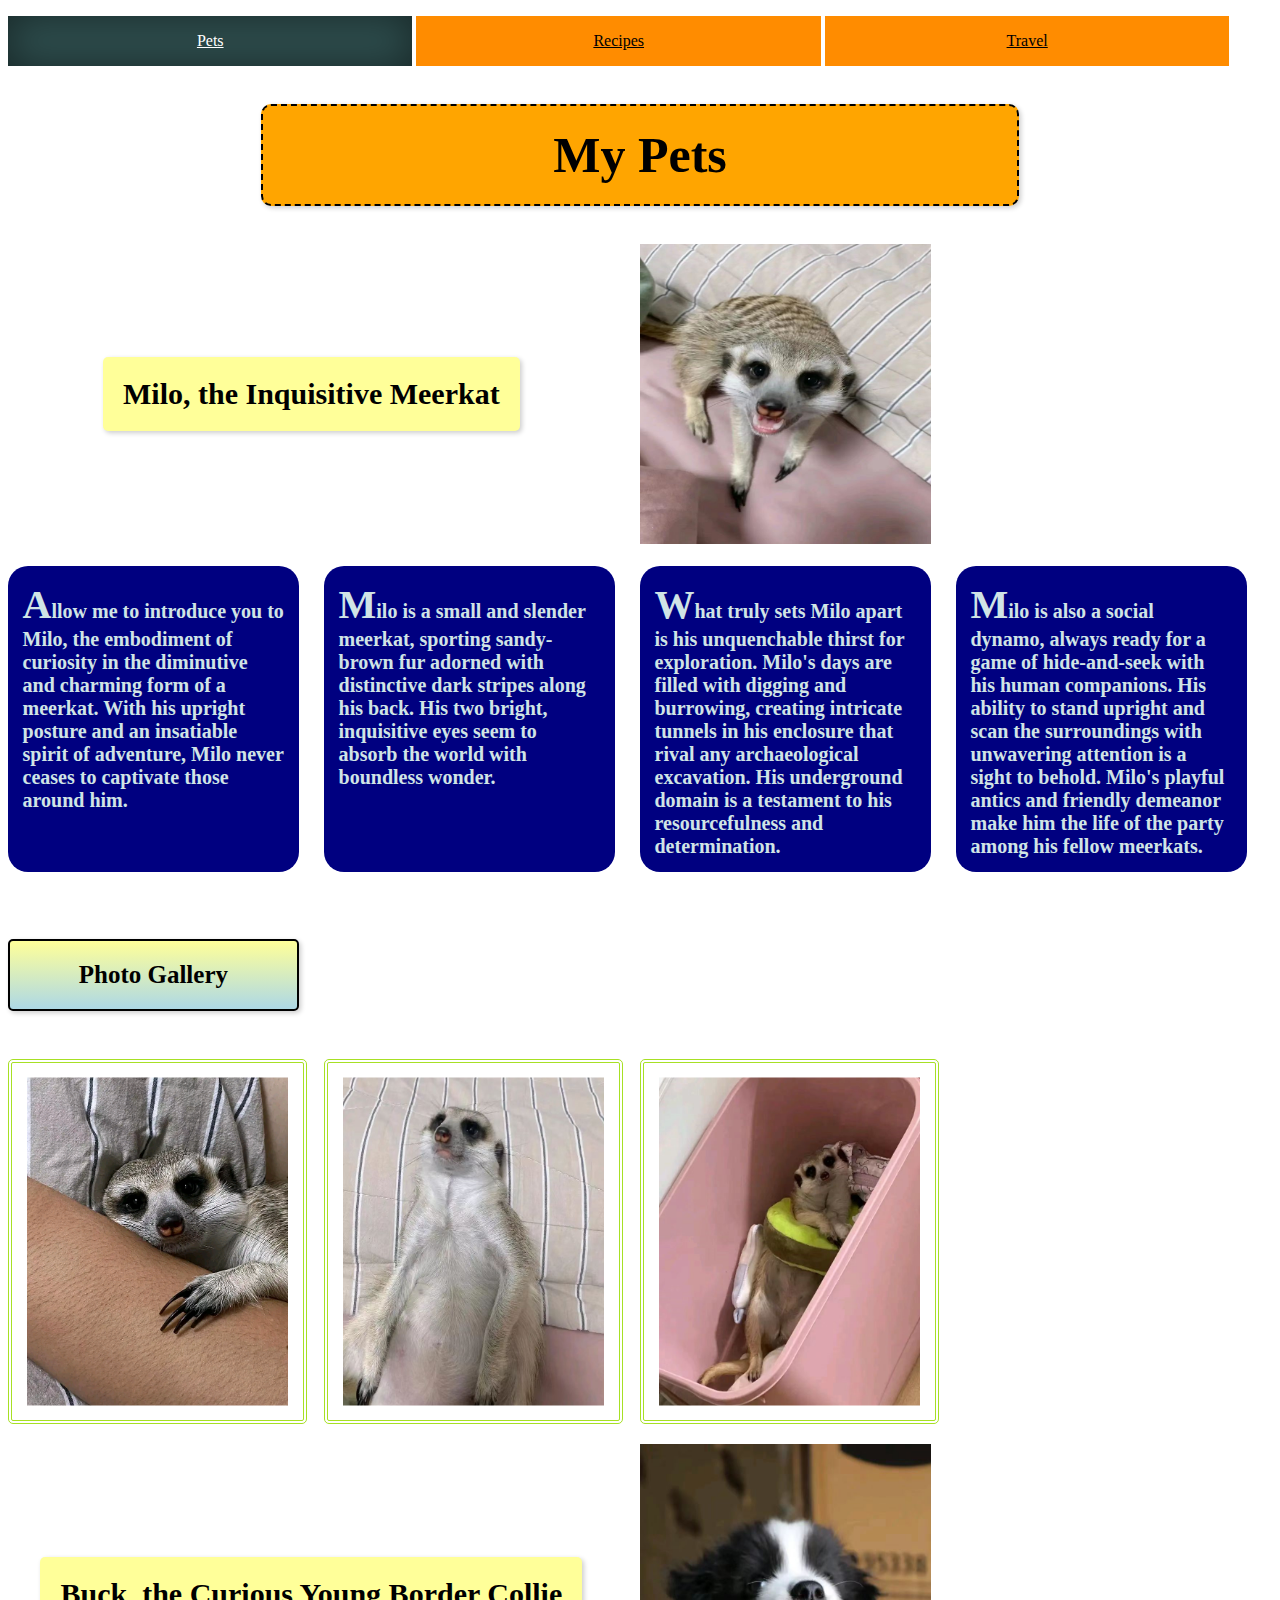
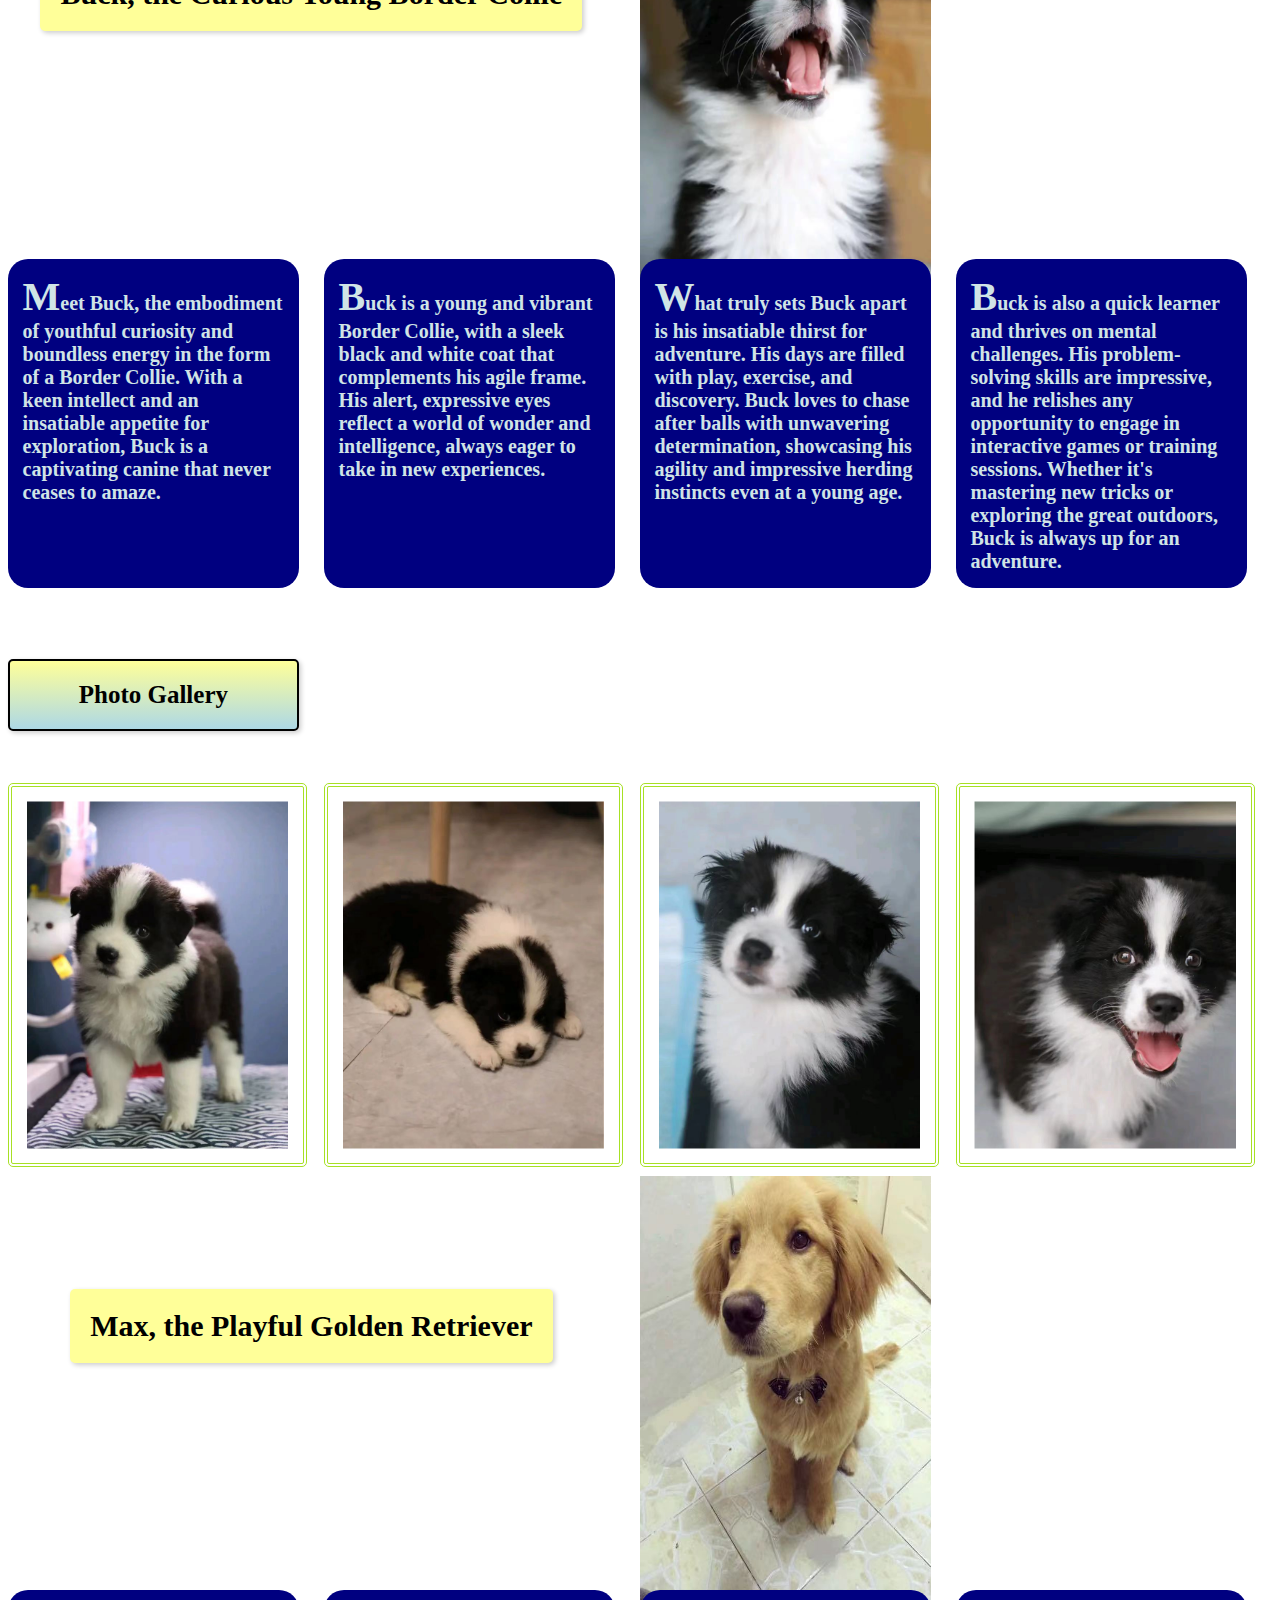
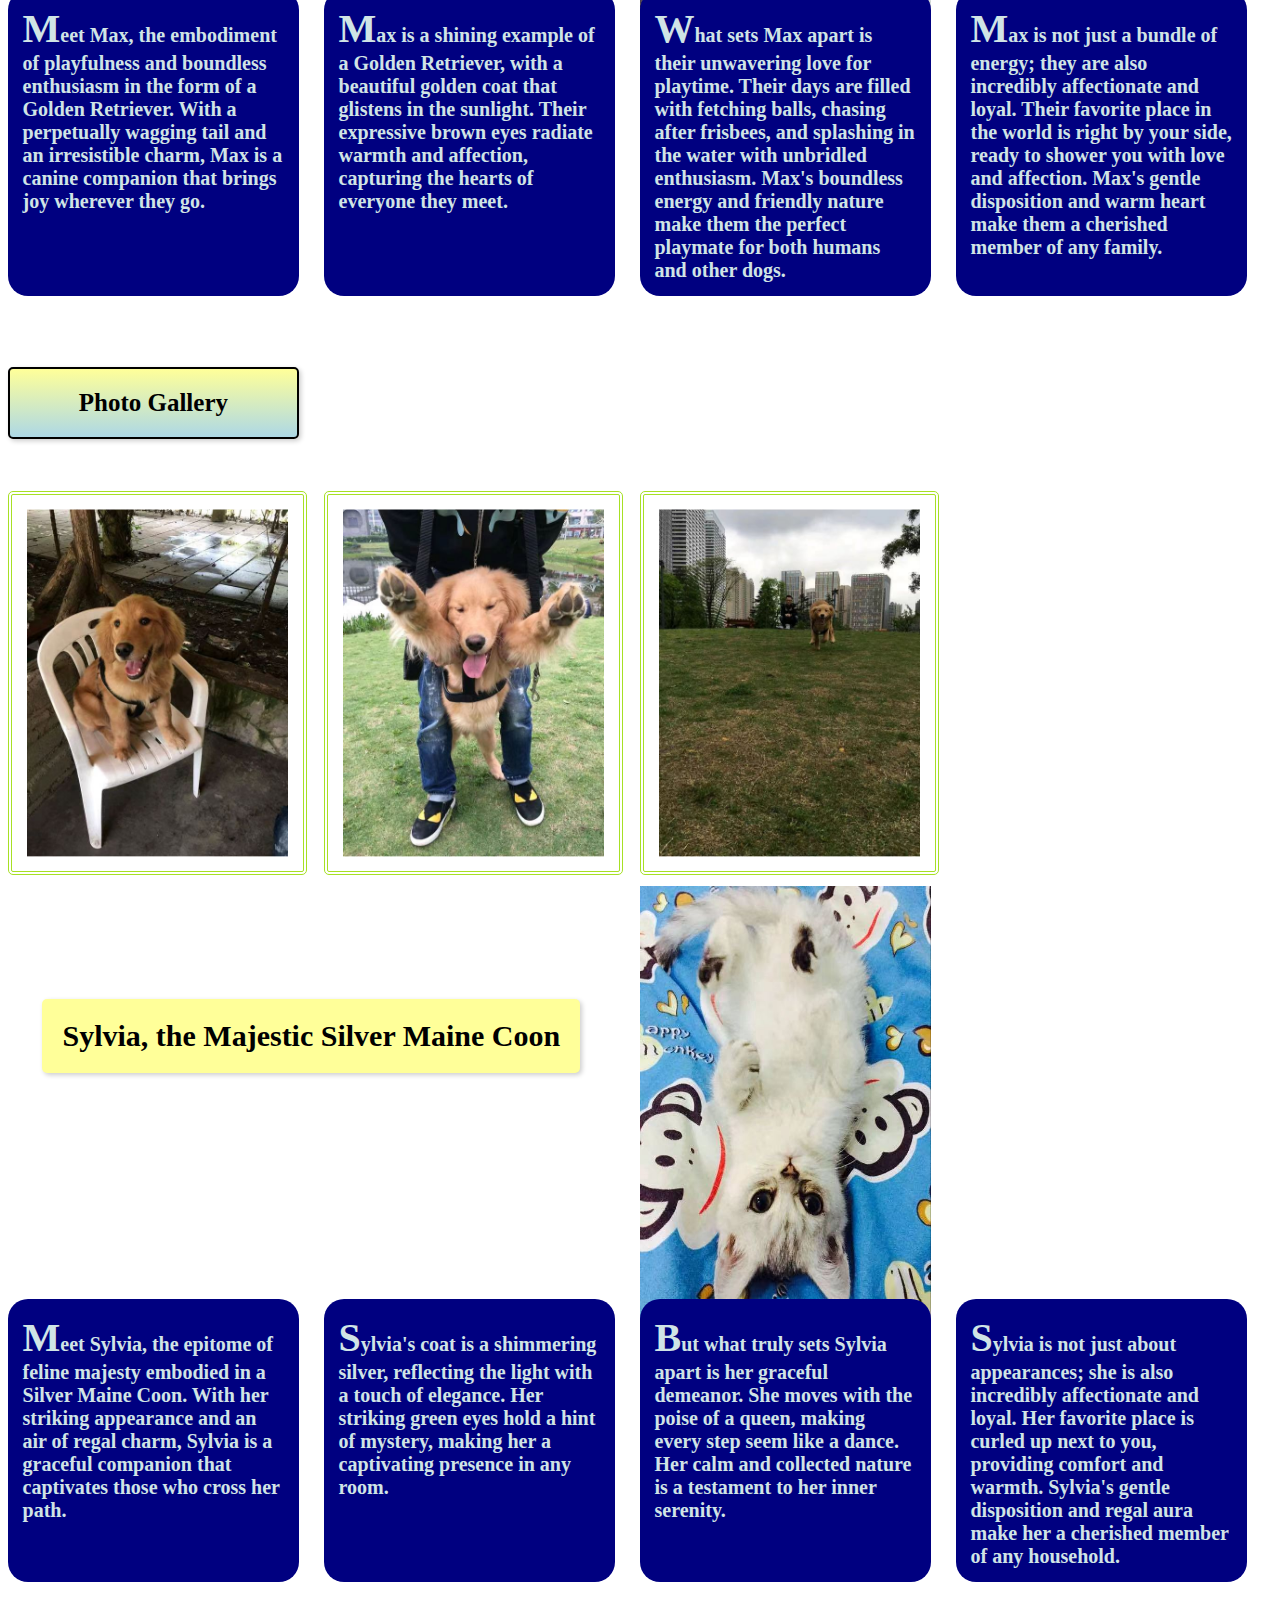
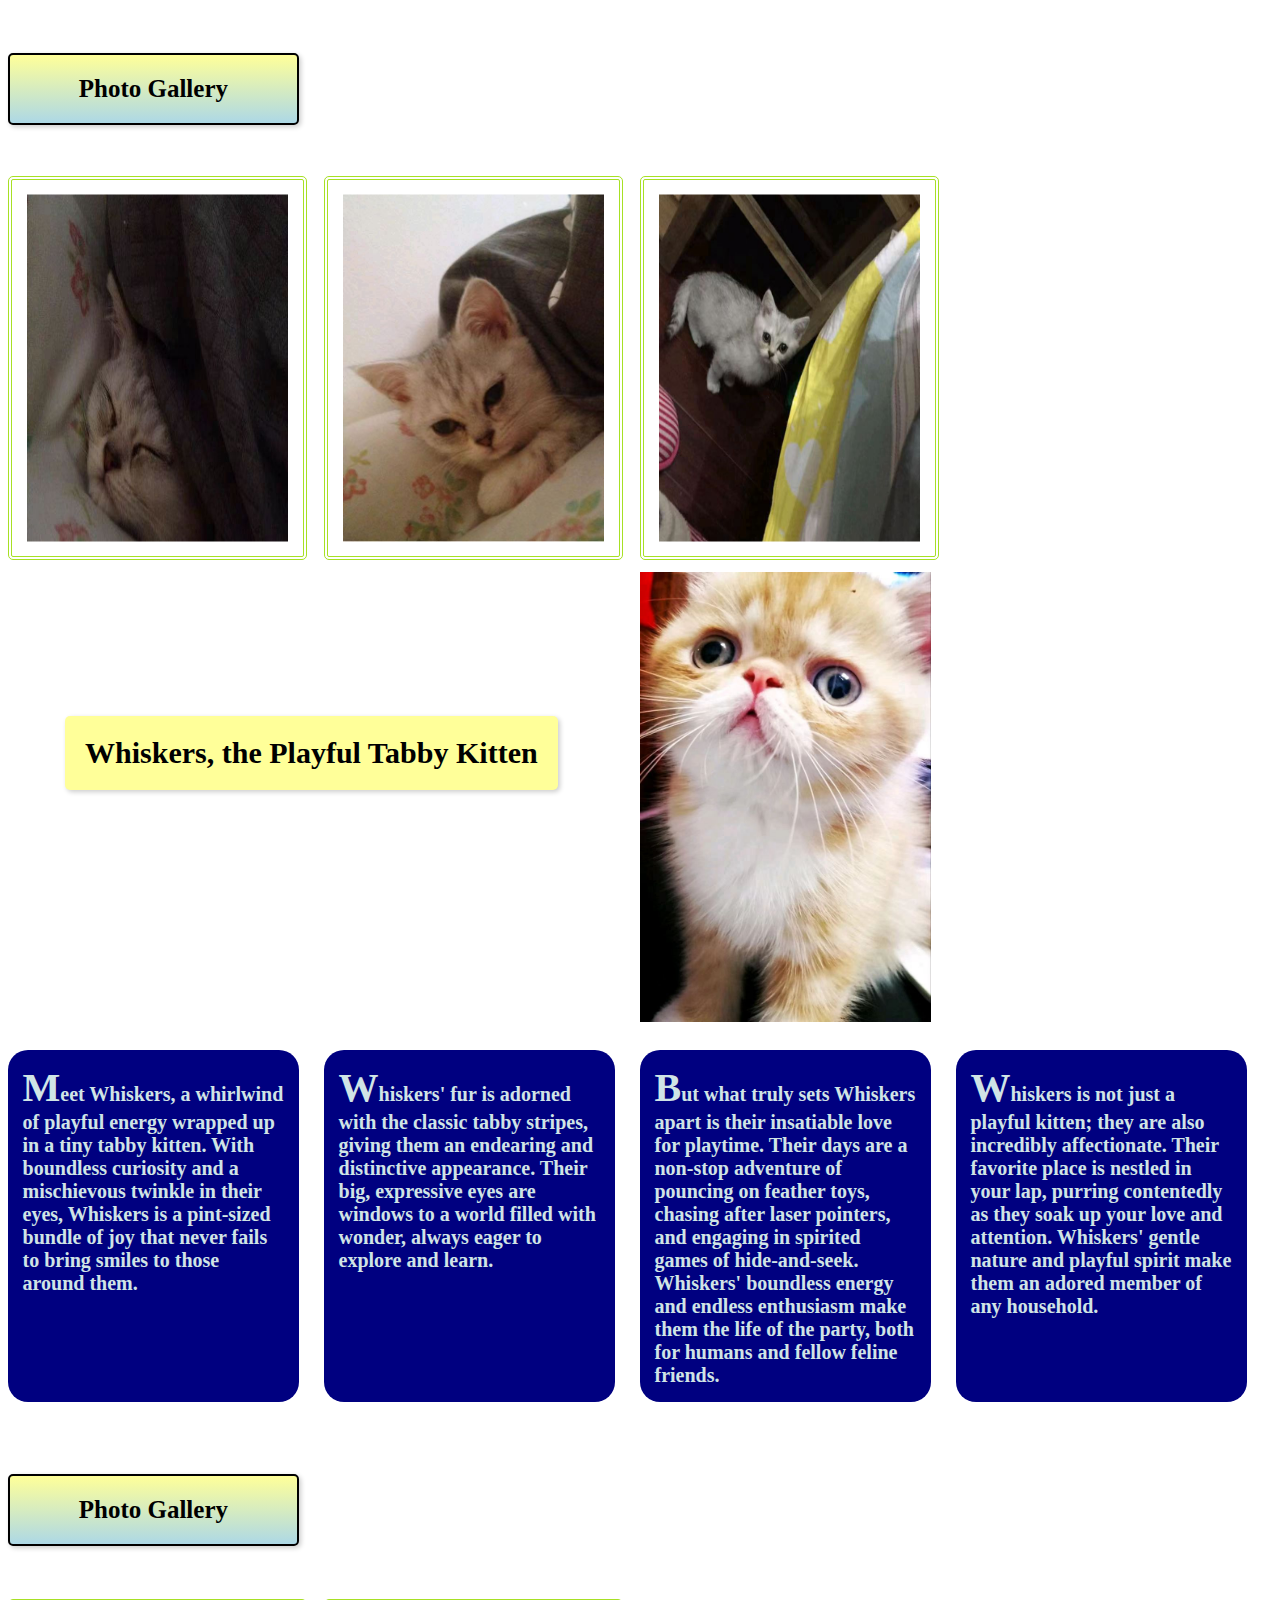
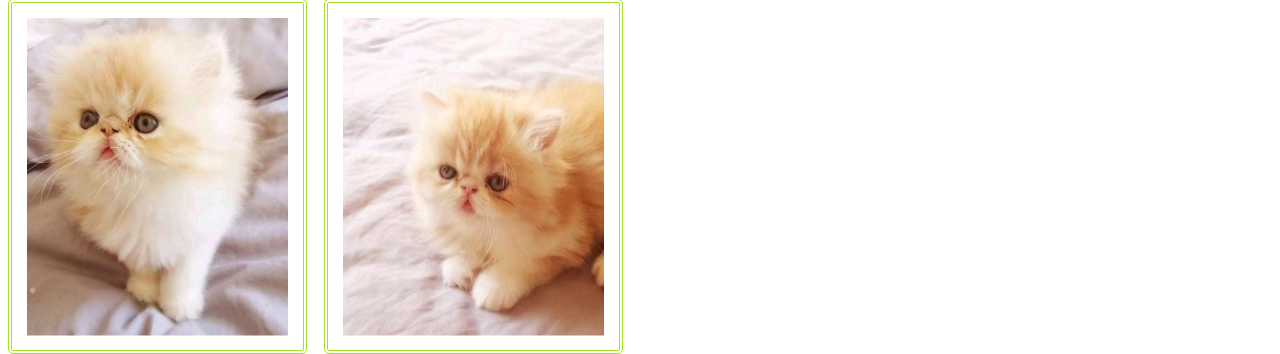
<file: index.html>
<!DOCTYPE html>
<html lang="en">
<head>
    <meta charset="UTF-8">
    <meta name="viewport" content="width=device-width, initial-scale=1.0">
    <link rel="stylesheet" type="text/css" href="CSS/style.css">
    <title>Pets</title>
</head>
<body>
    <a href="#main-content" class="skip">Skip to Main Content</a>
    <ul class="navigation">
        <li class="active"><a href="index.html">Pets</a></li>
        <li><a href="recipes.html">Recipes</a></li>
        <li><a href="travel.html">Travel</a></li>
    </ul>
    <h1>My Pets</h1>
    <main id="main-content">
        <div class="grid-container">
            <div class="part 1">
                <h2>Milo, the Inquisitive Meerkat</h2>
                <img src="images/milo1.jpg" height="400" alt="Milo the Meerkat" class="photo0">
                <div class="p1">Allow me to introduce you to Milo, the embodiment of curiosity in the diminutive and charming form of a meerkat. With his upright posture and an insatiable spirit of adventure, Milo never ceases to captivate those around him.</div>
                <div class="p2">Milo is a small and slender meerkat, sporting sandy-brown fur adorned with distinctive dark stripes along his back. His two bright, inquisitive eyes seem to absorb the world with boundless wonder.</div>
                <div class="p3">What truly sets Milo apart is his unquenchable thirst for exploration. Milo's days are filled with digging and burrowing, creating intricate tunnels in his enclosure that rival any archaeological excavation. His underground domain is a testament to his resourcefulness and determination.</div>
                <div class="p4">Milo is also a social dynamo, always ready for a game of hide-and-seek with his human companions. His ability to stand upright and scan the surroundings with unwavering attention is a sight to behold. Milo's playful antics and friendly demeanor make him the life of the party among his fellow meerkats.</div>
                <h3>Photo Gallery</h3>
                <img src="images/milo2.png" height="200" alt="Milo the Meerkat - Photo 1" class="photo2">
                <img src="images/milo3.jpg" height="200" alt="Milo the Meerkat - Photo 2" class="photo3">
                <img src="images/milo4.jpg" height="200" alt="Milo the Meerkat - Photo 3" class="photo4">
            </div>
            
            <div class="part 2">
                <h2>Buck, the Curious Young Border Collie</h2>
                <img src="images/buck3.jpg" height="400" alt="Buck the Border Collie" class="photo1">
                <p class="p1">Meet Buck, the embodiment of youthful curiosity and boundless energy in the form of a Border Collie. With a keen intellect and an insatiable appetite for exploration, Buck is a captivating canine that never ceases to amaze.</p>
                <p class="p2">Buck is a young and vibrant Border Collie, with a sleek black and white coat that complements his agile frame. His alert, expressive eyes reflect a world of wonder and intelligence, always eager to take in new experiences.</p>
                <p class="p3">What truly sets Buck apart is his insatiable thirst for adventure. His days are filled with play, exercise, and discovery. Buck loves to chase after balls with unwavering determination, showcasing his agility and impressive herding instincts even at a young age.</p>
                <p class="p4">Buck is also a quick learner and thrives on mental challenges. His problem-solving skills are impressive, and he relishes any opportunity to engage in interactive games or training sessions. Whether it's mastering new tricks or exploring the great outdoors, Buck is always up for an adventure.</p>
                <h3>Photo Gallery</h3>
                <img src="images/buck1.jpg" height="200" alt="Buck the Border Collie - Photo 1" class="photo2">
                <img src="images/buck2.jpg" height="200" alt="Buck the Border Collie - Photo 2" class="photo3">
                <img src="images/buck4.jpg" height="200" alt="Buck the Border Collie - Photo 3" class="photo4">
                <img src="images/buck5.jpg" height="200" alt="Buck the Border Collie - Photo 4" class="photo5">
            </div>

            <div class="part 3">
                <h2>Max, the Playful Golden Retriever</h2>
                <img src="images/max1.jpg" height="400" alt="Max the Golden Retriever" class="photo1">
                <p class="p1">Meet Max, the embodiment of playfulness and boundless enthusiasm in the form of a Golden Retriever. With a perpetually wagging tail and an irresistible charm, Max is a canine companion that brings joy wherever they go.</p>
                <p class="p2">Max is a shining example of a Golden Retriever, with a beautiful golden coat that glistens in the sunlight. Their expressive brown eyes radiate warmth and affection, capturing the hearts of everyone they meet.</p>
                <p class="p3">What sets Max apart is their unwavering love for playtime. Their days are filled with fetching balls, chasing after frisbees, and splashing in the water with unbridled enthusiasm. Max's boundless energy and friendly nature make them the perfect playmate for both humans and other dogs.</p>
                <p class="p4">Max is not just a bundle of energy; they are also incredibly affectionate and loyal. Their favorite place in the world is right by your side, ready to shower you with love and affection. Max's gentle disposition and warm heart make them a cherished member of any family.</p>
                <h3>Photo Gallery</h3>
                <img src="images/max2.jpg" height="200" alt="Max the Golden Retriever - Photo 1" class="photo2">
                <img src="images/max3.jpg" height="200" alt="Max the Golden Retriever - Photo 2" class="photo3">
                <img src="images/max4.jpg" height="200" alt="Max the Golden Retriever - Photo 3" class="photo4">
            </div>

            <div class="part 4">
                <h2>Sylvia, the Majestic Silver Maine Coon</h2>
                <img src="images/sylvia.jpg" height="400" alt="Sylvia the Silver Maine Coon" class="photo1">
                <p class="p1">Meet Sylvia, the epitome of feline majesty embodied in a Silver Maine Coon. With her striking appearance and an air of regal charm, Sylvia is a graceful companion that captivates those who cross her path.</p>
                <p class="p2">Sylvia's coat is a shimmering silver, reflecting the light with a touch of elegance. Her striking green eyes hold a hint of mystery, making her a captivating presence in any room.</p>
                <p class="p3">But what truly sets Sylvia apart is her graceful demeanor. She moves with the poise of a queen, making every step seem like a dance. Her calm and collected nature is a testament to her inner serenity.</p>
                <p class="p4">Sylvia is not just about appearances; she is also incredibly affectionate and loyal. Her favorite place is curled up next to you, providing comfort and warmth. Sylvia's gentle disposition and regal aura make her a cherished member of any household.</p>
                <h3>Photo Gallery</h3>
                <img src="images/sylvia1.jpg" height="200" alt="Sylvia the Silver Maine Coon - Photo 1" class="photo2">
                <img src="images/sylvia2.jpg" height="200" alt="Sylvia the Silver Maine Coon - Photo 2" class="photo3">
                <img src="images/sylvia3.jpg" height="200" alt="Sylvia the Silver Maine Coon - Photo 3" class="photo4">
            </div>
            
            <div class="part 5">
                <h2>Whiskers, the Playful Tabby Kitten</h2>
                <img src="images/whiskers1.jpg" height="400" alt="Whiskers the Tabby Kitten" class="photo1">
                <p class="p1">Meet Whiskers, a whirlwind of playful energy wrapped up in a tiny tabby kitten. With boundless curiosity and a mischievous twinkle in their eyes, Whiskers is a pint-sized bundle of joy that never fails to bring smiles to those around them.</p>
                <p class="p2">Whiskers' fur is adorned with the classic tabby stripes, giving them an endearing and distinctive appearance. Their big, expressive eyes are windows to a world filled with wonder, always eager to explore and learn.</p>
                <p class="p3">But what truly sets Whiskers apart is their insatiable love for playtime. Their days are a non-stop adventure of pouncing on feather toys, chasing after laser pointers, and engaging in spirited games of hide-and-seek. Whiskers' boundless energy and endless enthusiasm make them the life of the party, both for humans and fellow feline friends.</p>
                <p class="p4">Whiskers is not just a playful kitten; they are also incredibly affectionate. Their favorite place is nestled in your lap, purring contentedly as they soak up your love and attention. Whiskers' gentle nature and playful spirit make them an adored member of any household.</p>
                <h3>Photo Gallery</h3>
                <img src="images/whiskers2.jpg" height="200" alt="Whiskers the Tabby Kitten - Photo 1" class="photo2">
                <img src="images/whiskers3.jpg" height="200" alt="Whiskers the Tabby Kitten - Photo 2" class="photo3">
            </div>
        </div>
    </main>
</body>
</html>
</file>
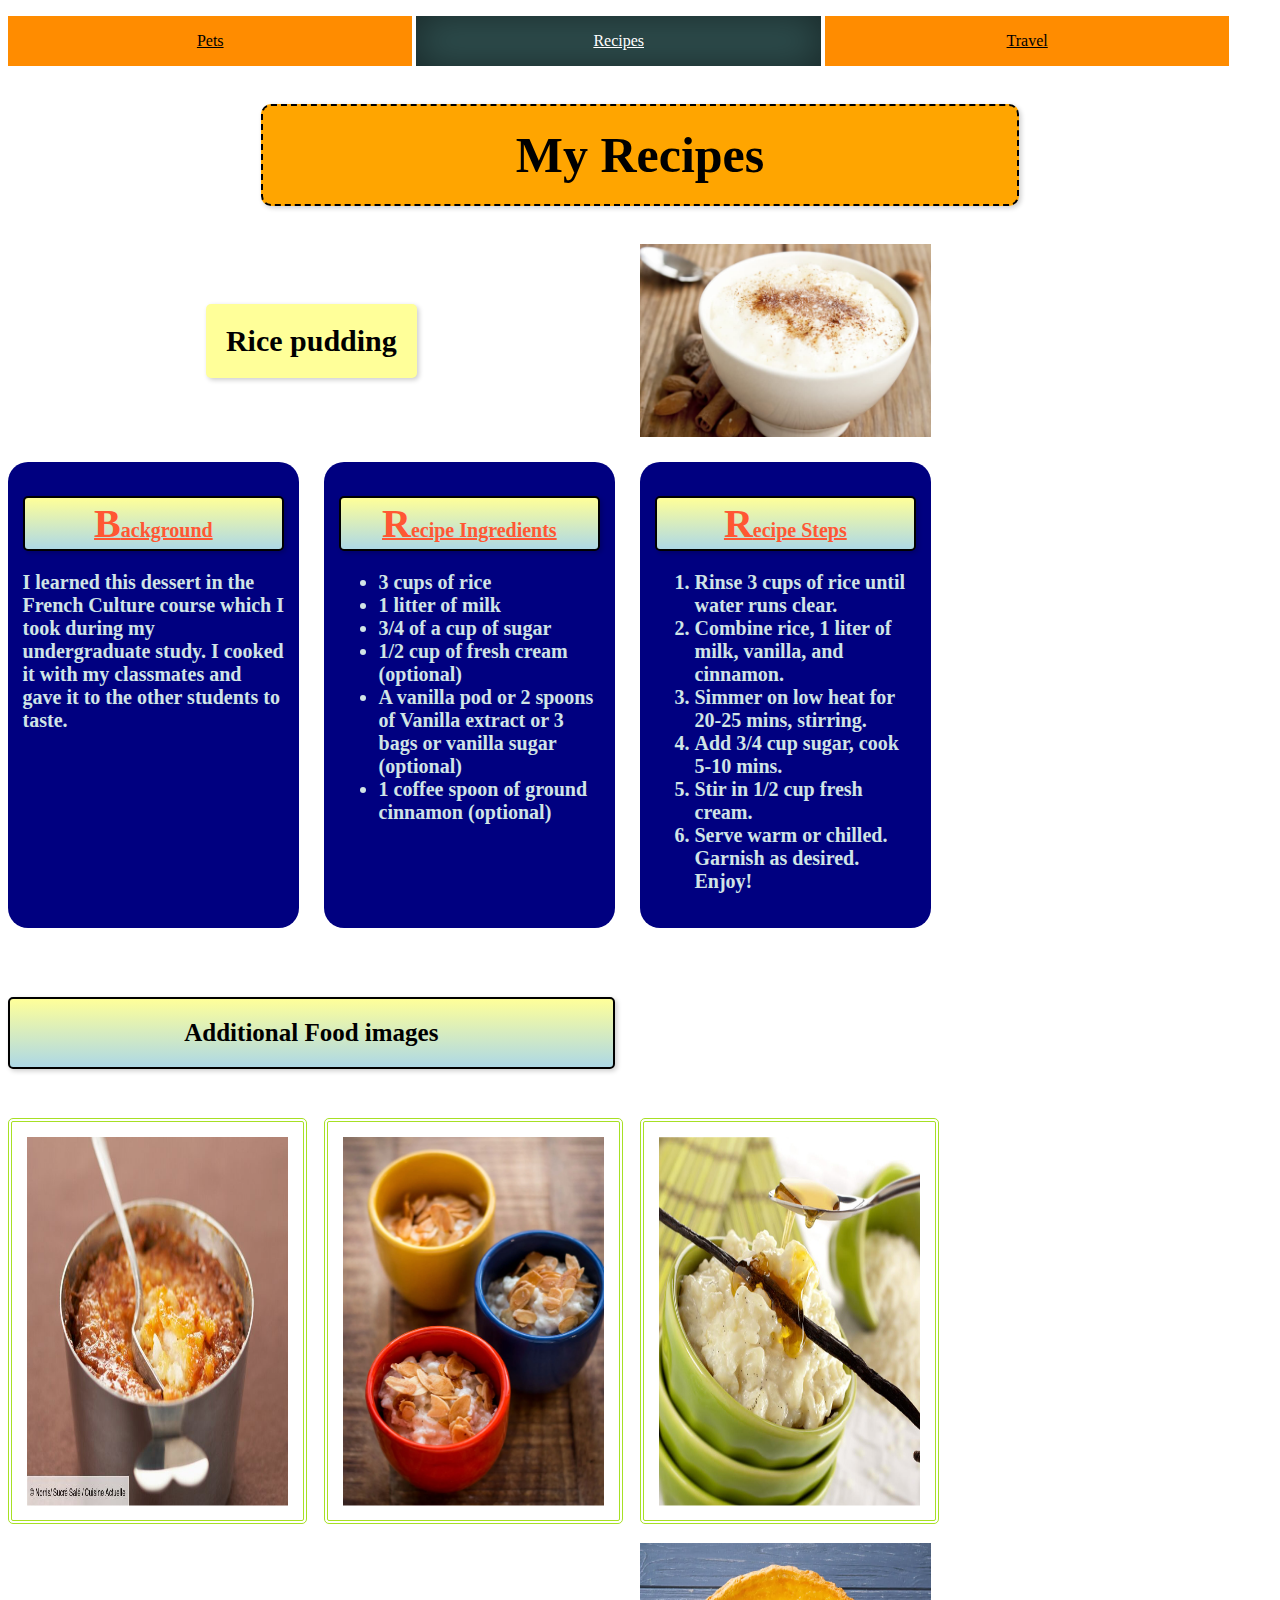
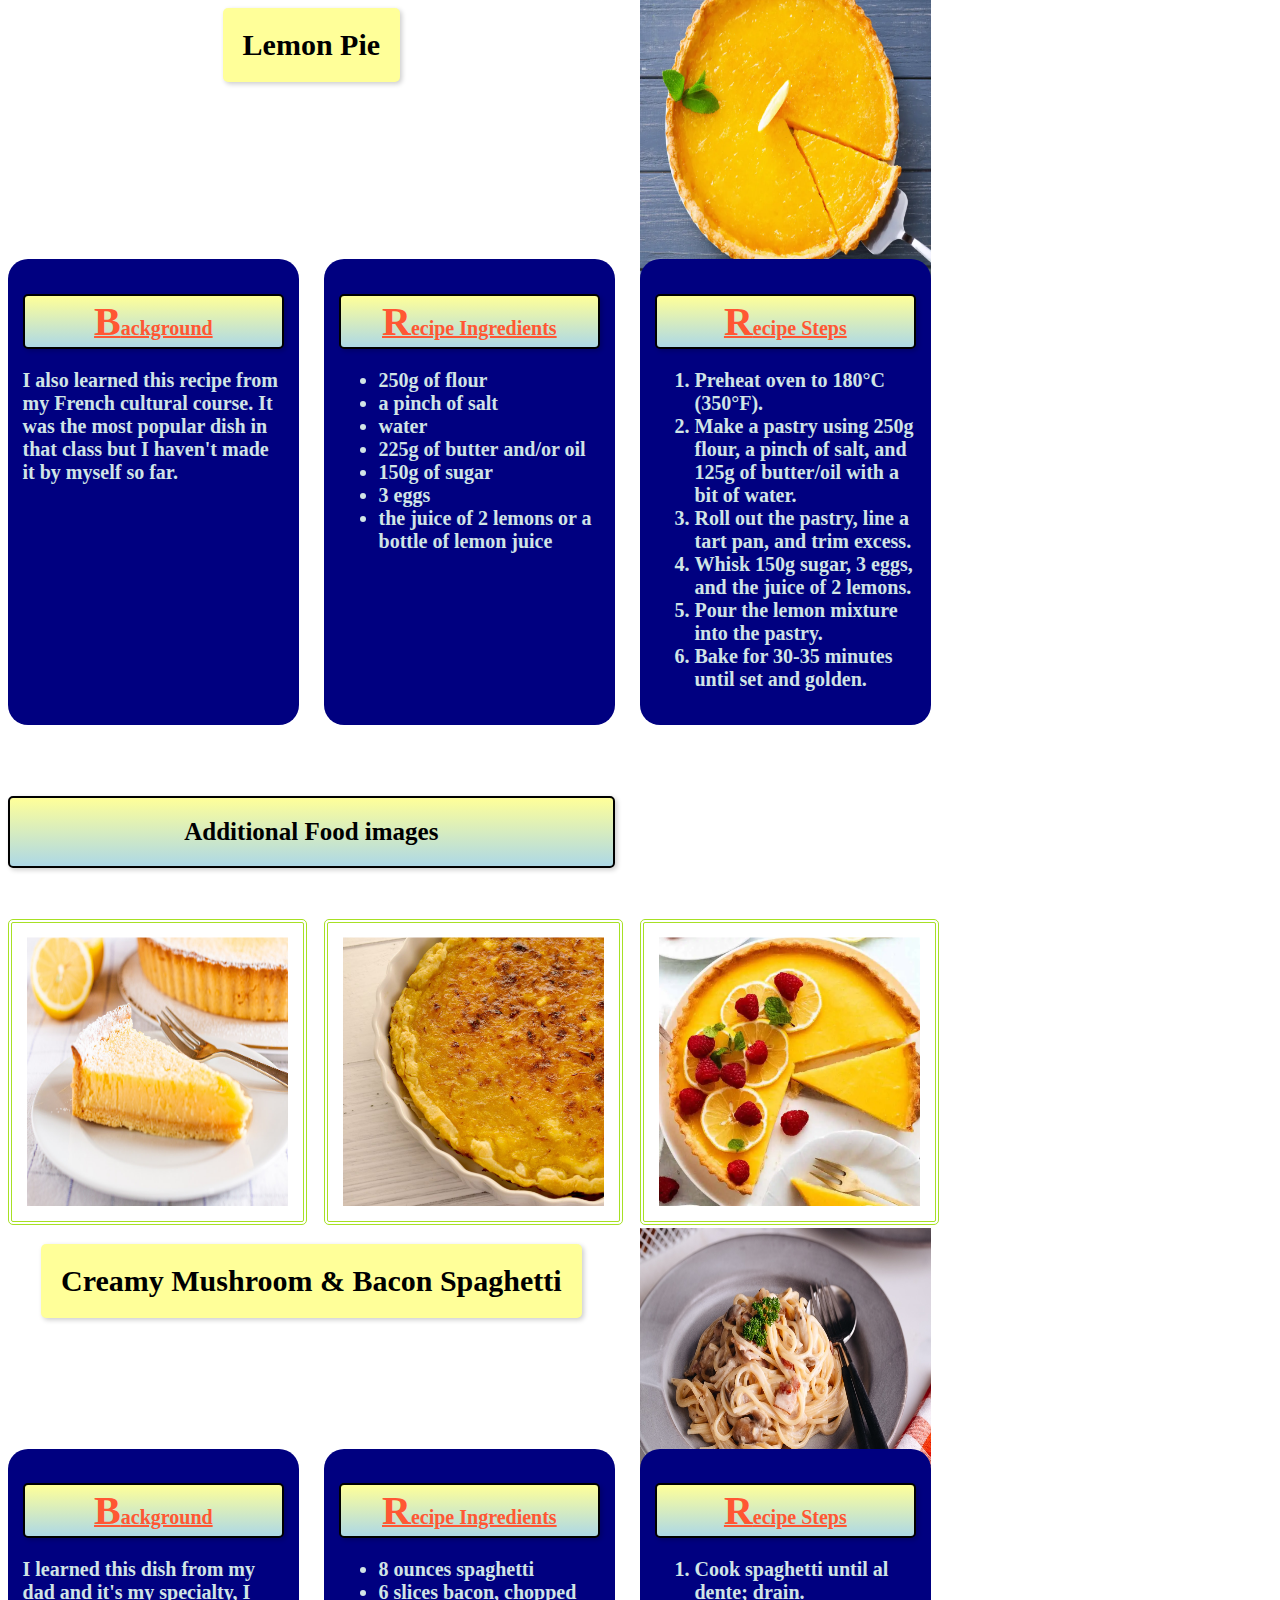
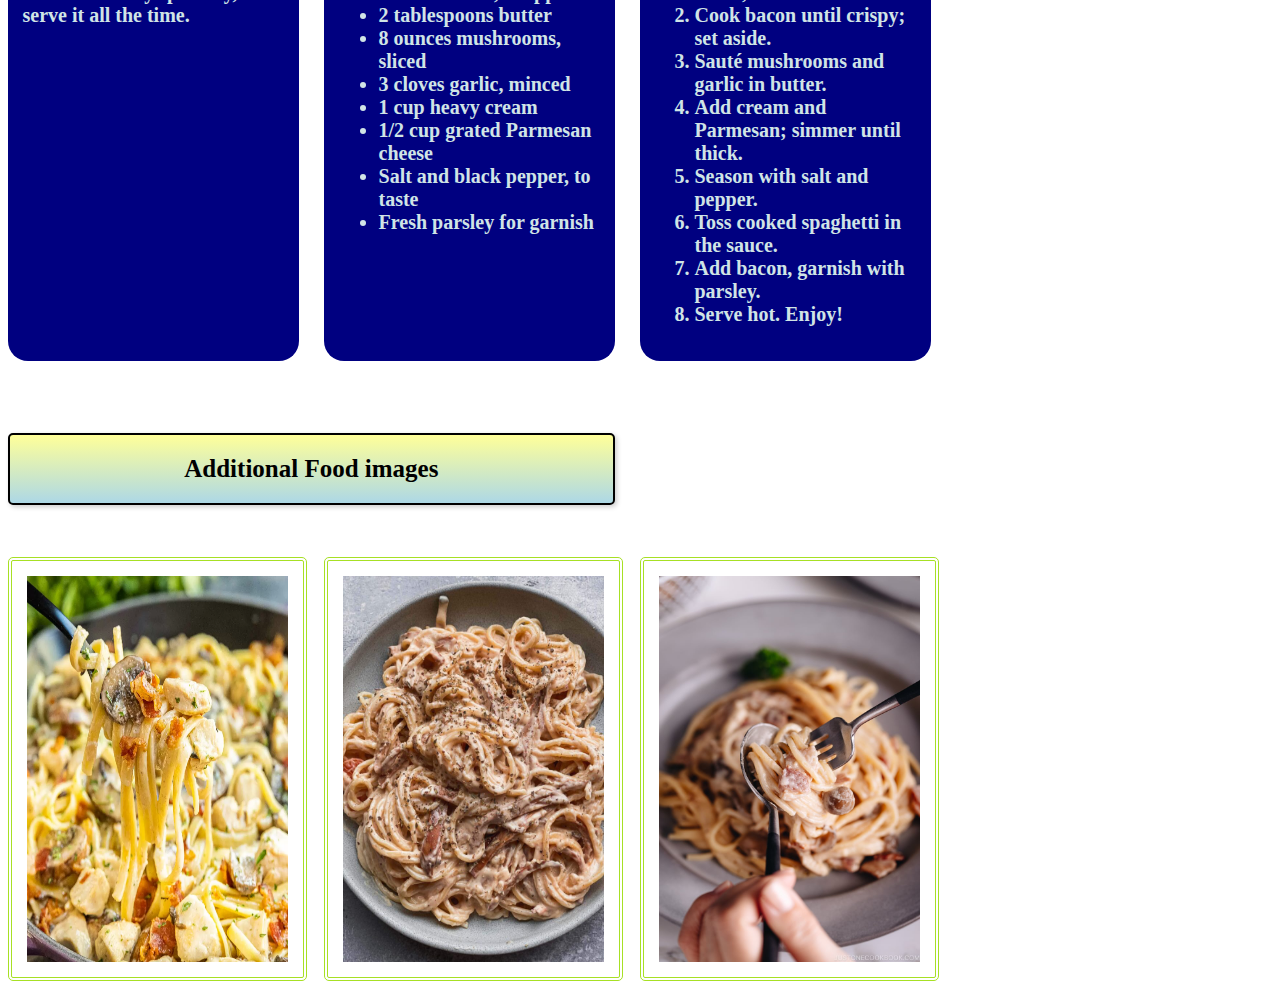
<file: recipes.html>
<!DOCTYPE html>
<html lang="en">
<head>
    <meta charset="UTF-8">
    <meta name="viewport" content="width=device-width, initial-scale=1.0">
    <link rel="stylesheet" type="text/css" href="CSS/style.css">
    <title>Recipes</title>
</head>
<body>
    <a href="#main-content" class="skip">Skip to Main Content</a>
    <ul class="navigation">
        <li><a href="index.html">Pets</a></li>
        <li class="active"><a href="recipes.html">Recipes</a></li>
        <li><a href="travel.html">Travel</a></li>
    </ul>   
    <h1>My Recipes</h1>
    <main id="main-content">
        <div class="grid-container">
            <div class="part 1">
                <h2>Rice pudding</h2>
                <img src="images/Rice_pudding1.jpg" width="400" alt="Rice pudding - A delicious dessert" class="photo0">
                <div class="p1">
                    <h3 class="recipes_h3">Background</h3>
                    <p>I learned this dessert in the French Culture course which I took during my undergraduate study. I cooked it with my classmates and gave it to the other students to taste.</p>
                </div>
                <div class="p2">
                    <h3 class="recipes_h3">Recipe Ingredients</h3>
                    <ul>
                        <li>3 cups of rice</li>
                        <li>1 litter of milk</li>
                        <li>3/4 of a cup of sugar</li>
                        <li>1/2 cup of fresh cream (optional)</li>
                        <li>A vanilla pod or 2 spoons of Vanilla extract or 3 bags or vanilla sugar (optional)</li>
                        <li>1 coffee spoon of ground cinnamon (optional)</li>
                    </ul>
                </div>
                <div class="p3">
                    <h3 class="recipes_h3">Recipe Steps</h3> 
                    <ol>
                        <li>Rinse 3 cups of rice until water runs clear.</li>
                        <li>Combine rice, 1 liter of milk, vanilla, and cinnamon.</li>
                        <li>Simmer on low heat for 20-25 mins, stirring.</li>
                        <li>Add 3/4 cup sugar, cook 5-10 mins.</li>
                        <li>Stir in 1/2 cup fresh cream.</li>
                        <li>Serve warm or chilled. Garnish as desired. Enjoy!</li> 
                    </ol>
                </div>
                <h3 class="recipes_photo">Additional Food images</h3>
                <img src="images/rice_pudding2.jpeg" height = "200" alt="Rice pudding - Additional Image 1" class="photo2">
                <img src="images/Rice_pudding3.webp" height = "200" alt="Rice pudding - Additional Image 2" class="photo3">
                <img src="images/Rice_pudding4.jpg" height = "200" alt="Rice pudding - Additional Image 3" class="photo4">
            </div>

            <div class="part 2">
                <h2>Lemon Pie</h2>
                <img src="images/Lemon_pie_1.webp" width = "400" alt="Lemon Pie - A zesty and sweet treat" class="photo1">
                <div class="p1">
                    <h3 class="recipes_h3">Background</h3>
                    <p>I also learned this recipe from my French cultural course. It was the most popular dish in that class but I haven't made it by myself so far.</p>
                </div>
                <div class="p2">
                    <h3 class="recipes_h3">Recipe Ingredients</h3>
                    <ul>
                        <li>250g of flour</li>
                        <li>a pinch of salt</li>
                        <li>water</li>
                        <li>225g of butter and/or oil</li>
                        <li>150g of sugar</li>
                        <li>3 eggs</li>
                        <li>the juice of 2 lemons or a bottle of lemon juice</li>
                    </ul>
                </div>
                <div class="p3">
                    <h3 class="recipes_h3">Recipe Steps</h3> 
                    <ol>
                        <li>Preheat oven to 180°C (350°F).</li>
                        <li>Make a pastry using 250g flour, a pinch of salt, and 125g of butter/oil with a bit of water.</li>
                        <li>Roll out the pastry, line a tart pan, and trim excess.</li>
                        <li>Whisk 150g sugar, 3 eggs, and the juice of 2 lemons.</li>
                        <li>Pour the lemon mixture into the pastry.</li>
                        <li>Bake for 30-35 minutes until set and golden.</li> 
                    </ol>
                </div>
                <h3 class="recipes_photo">Additional Food images</h3>
                <img src="images/lemon_pie2.jpg" height = "200" alt="Lemon Pie - Additional Image 1" class="photo2">
                <img src="images/lemon_pie_3.jpg" height = "200" alt="Lemon Pie - Additional Image 2" class="photo3">
                <img src="images/lemon_pie4.webp" height = "200" alt="Lemon Pie - Additional Image 3" class="photo4">
            </div>

            <div class="part 3">
                <h2>Creamy Mushroom & Bacon Spaghetti</h2>
                <img src="images/Creamy-Mushroom-Bacon-Spaghetti-1.jpg" width="400" alt="Creamy Mushroom & Bacon Spaghetti - A savory delight" class="photo1">
                <div class="p1">
                    <h3 class="recipes_h3">Background</h3>
                    <p>I learned this dish from my dad and it's my specialty, I serve it all the time.</p>
                </div>
                <div class="p2">
                    <h3 class="recipes_h3">Recipe Ingredients</h3>
                    <ul>
                        <li>8 ounces spaghetti</li>
                        <li>6 slices bacon, chopped</li>
                        <li>2 tablespoons butter</li>
                        <li>8 ounces mushrooms, sliced</li>
                        <li>3 cloves garlic, minced</li>
                        <li>1 cup heavy cream</li>
                        <li>1/2 cup grated Parmesan cheese</li>
                        <li>Salt and black pepper, to taste</li>
                        <li>Fresh parsley for garnish</li>
                    </ul>
                </div>
                <div class="p3">
                    <h3 class="recipes_h3">Recipe Steps</h3> 
                    <ol>
                        <li>Cook spaghetti until al dente; drain.</li>
                        <li>Cook bacon until crispy; set aside.</li>
                        <li>Sauté mushrooms and garlic in butter.</li>
                        <li>Add cream and Parmesan; simmer until thick.</li>
                        <li>Season with salt and pepper.</li>
                        <li>Toss cooked spaghetti in the sauce.</li>
                        <li>Add bacon, garnish with parsley.</li>
                        <li>Serve hot. Enjoy!</li> 
                    </ol>
                </div>
                <h3 class="recipes_photo">Additional Food images</h3>
                <img src="images/Creamy_Bacon_spaghetti2.webp" height = "200" alt="Creamy Mushroom & Bacon Spaghetti - Additional Image 1" class="photo2">
                <img src="images/Creamy_bacon_spaghetti.jpg" height = "200" alt="Creamy Mushroom & Bacon Spaghetti - Additional Image 2" class="photo3">
                <img src="images/Creamy-Mushroom-Bacon-Spaghetti-3.jpg" height = "200" alt="Creamy Mushroom & Bacon Spaghetti - Additional Image 3" class="photo4">
            </div>
        </div>
    </main>
</body>
</html>
</file>
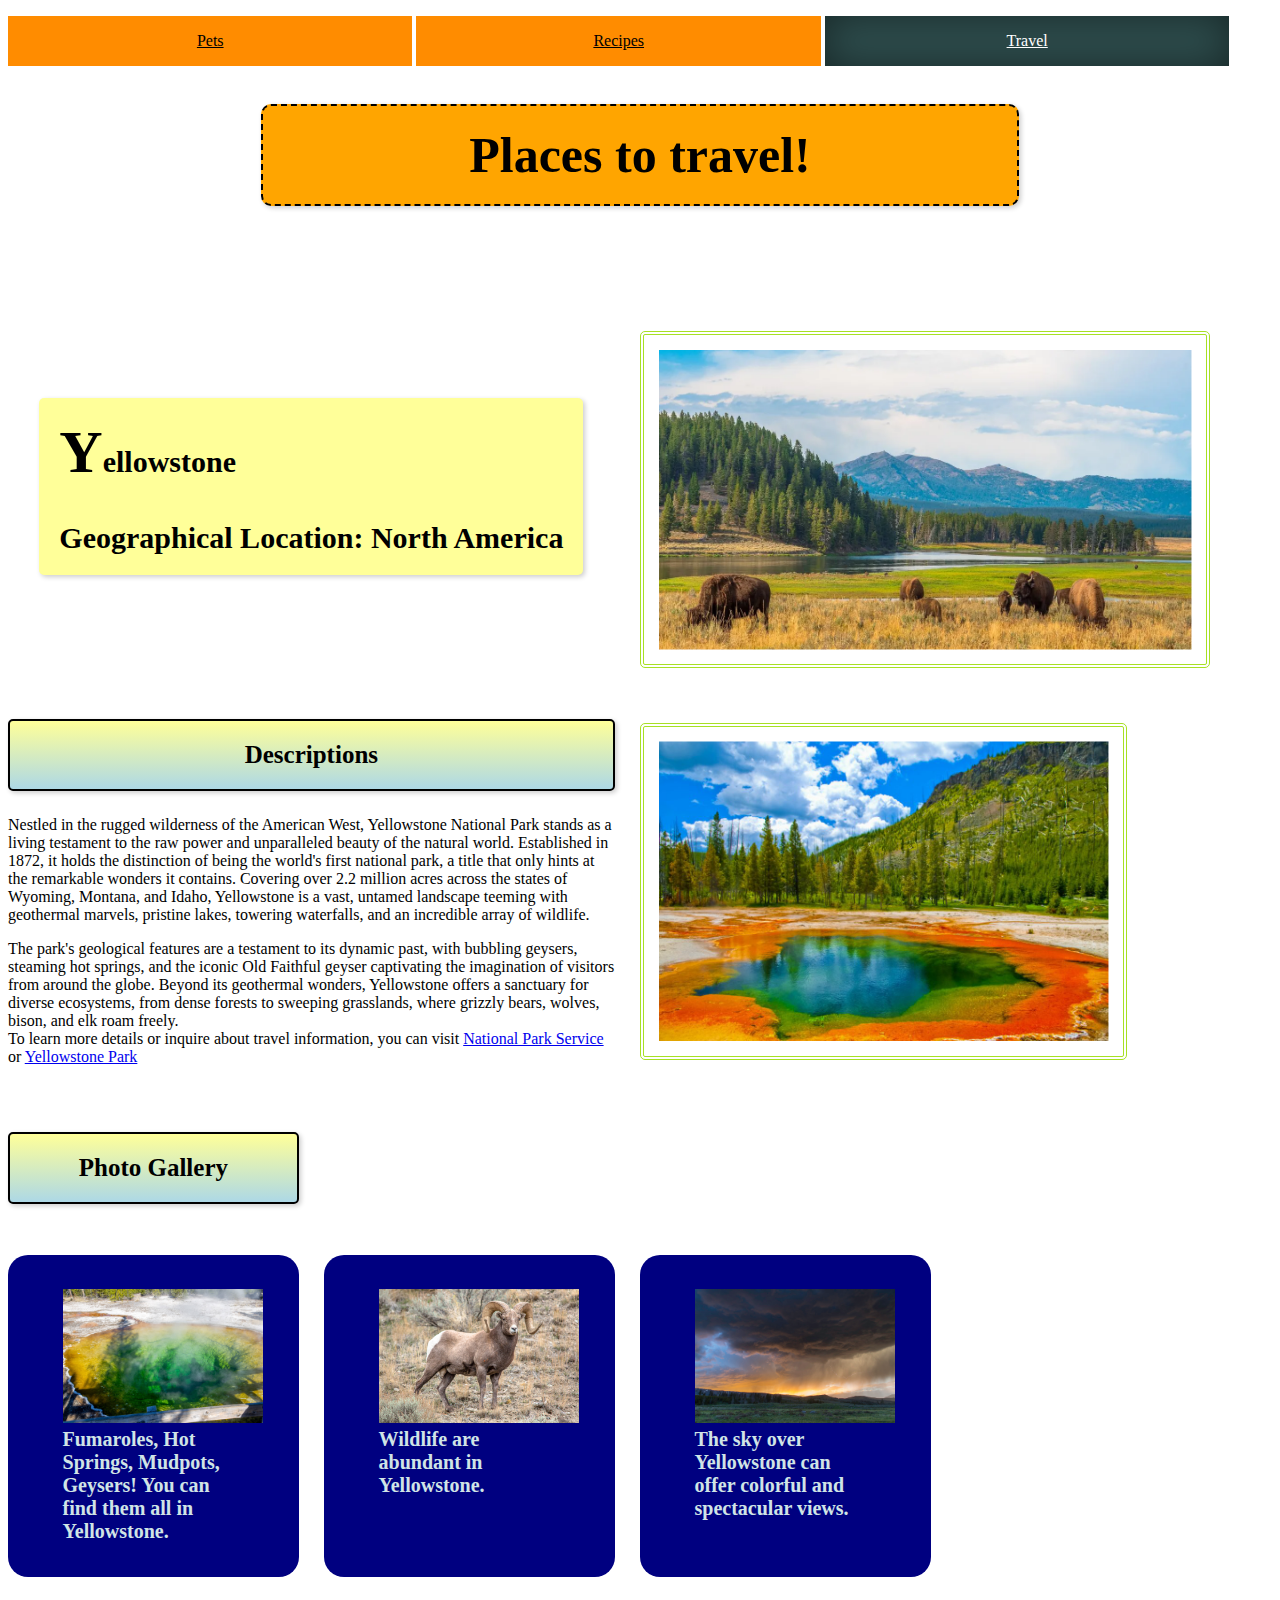
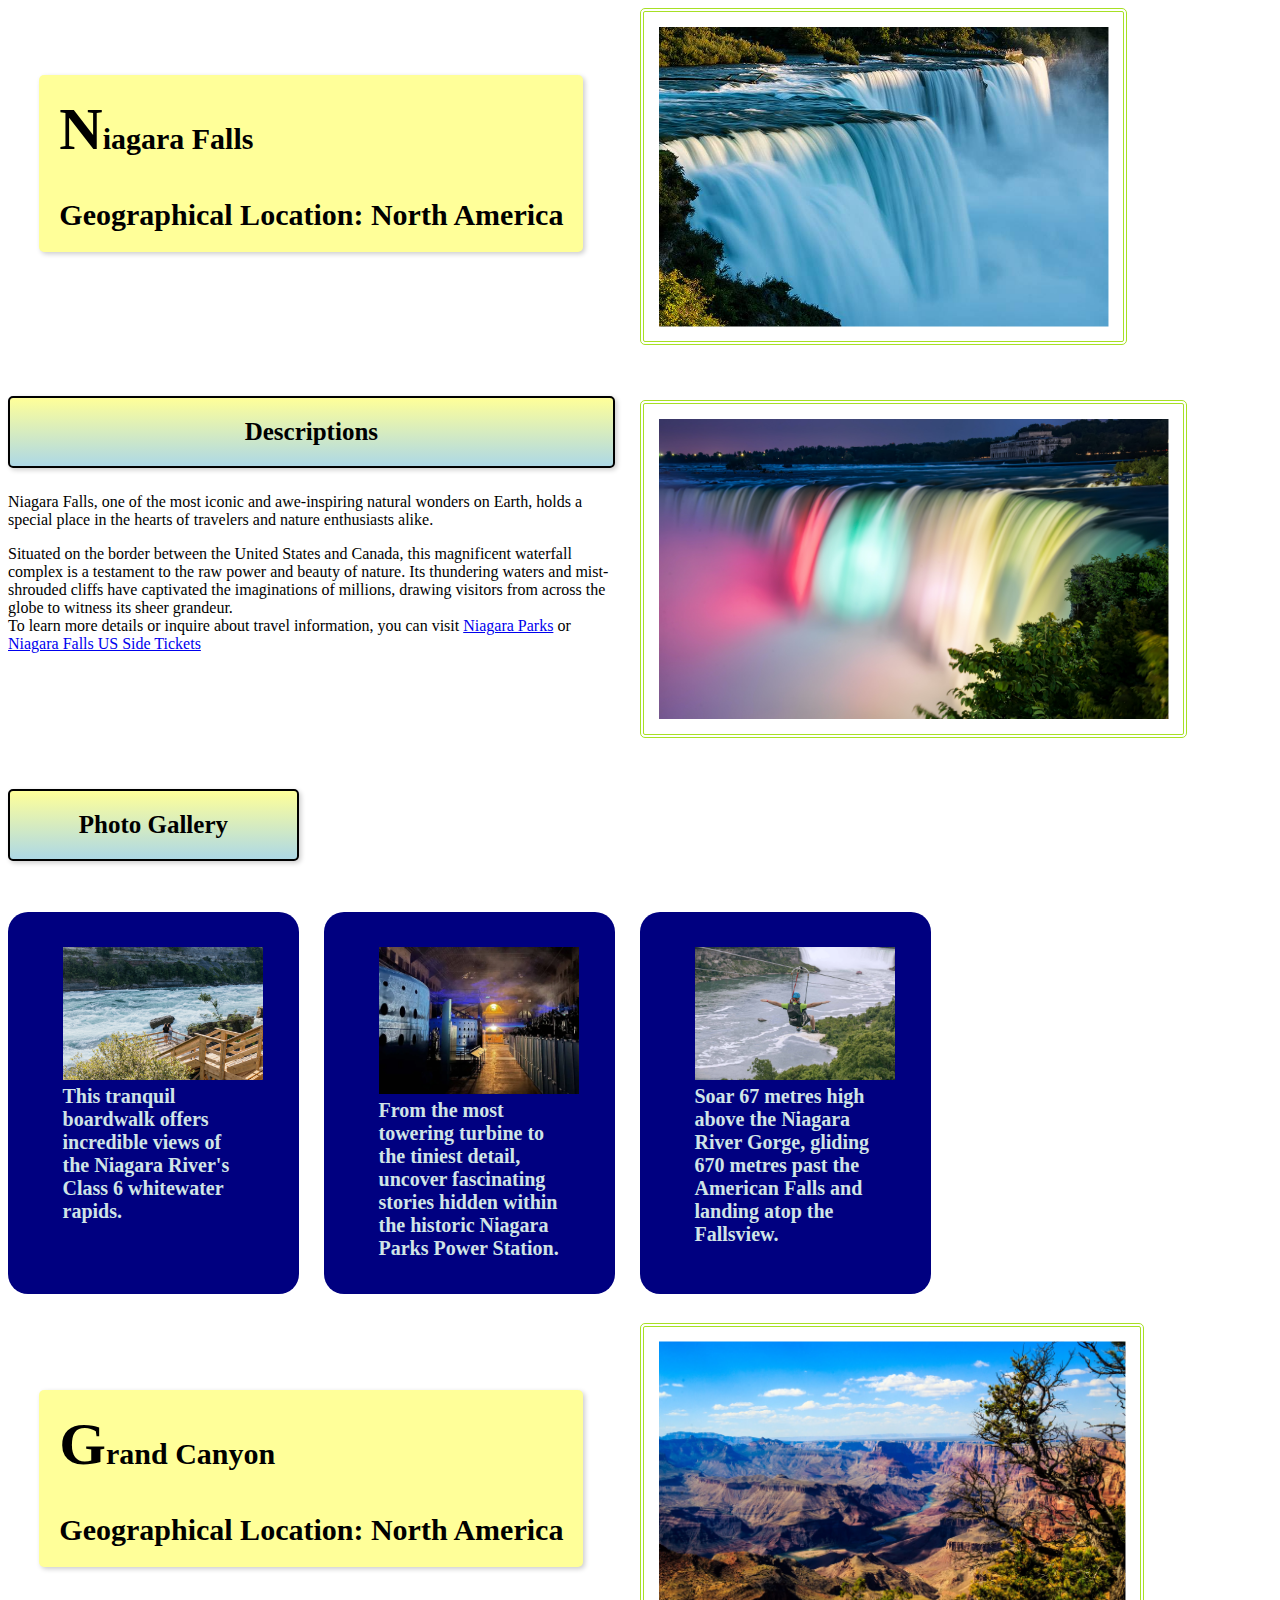
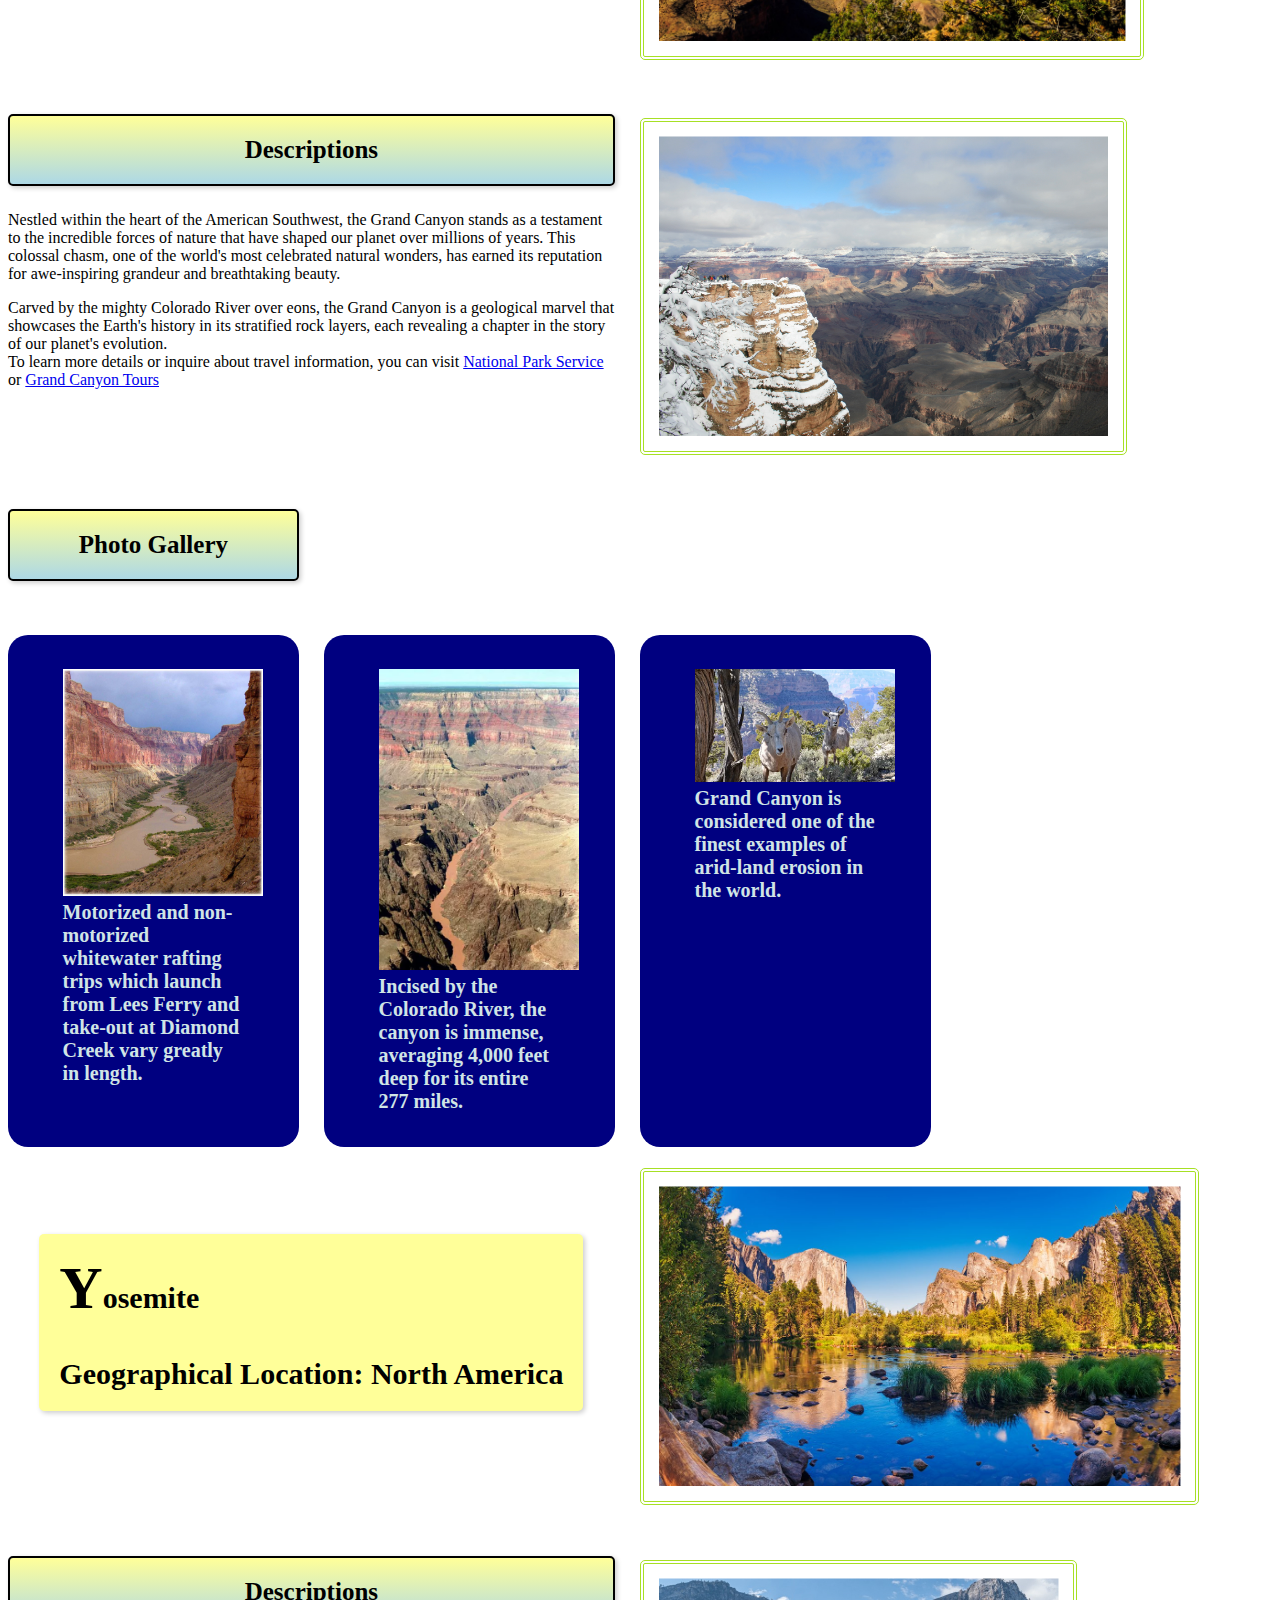
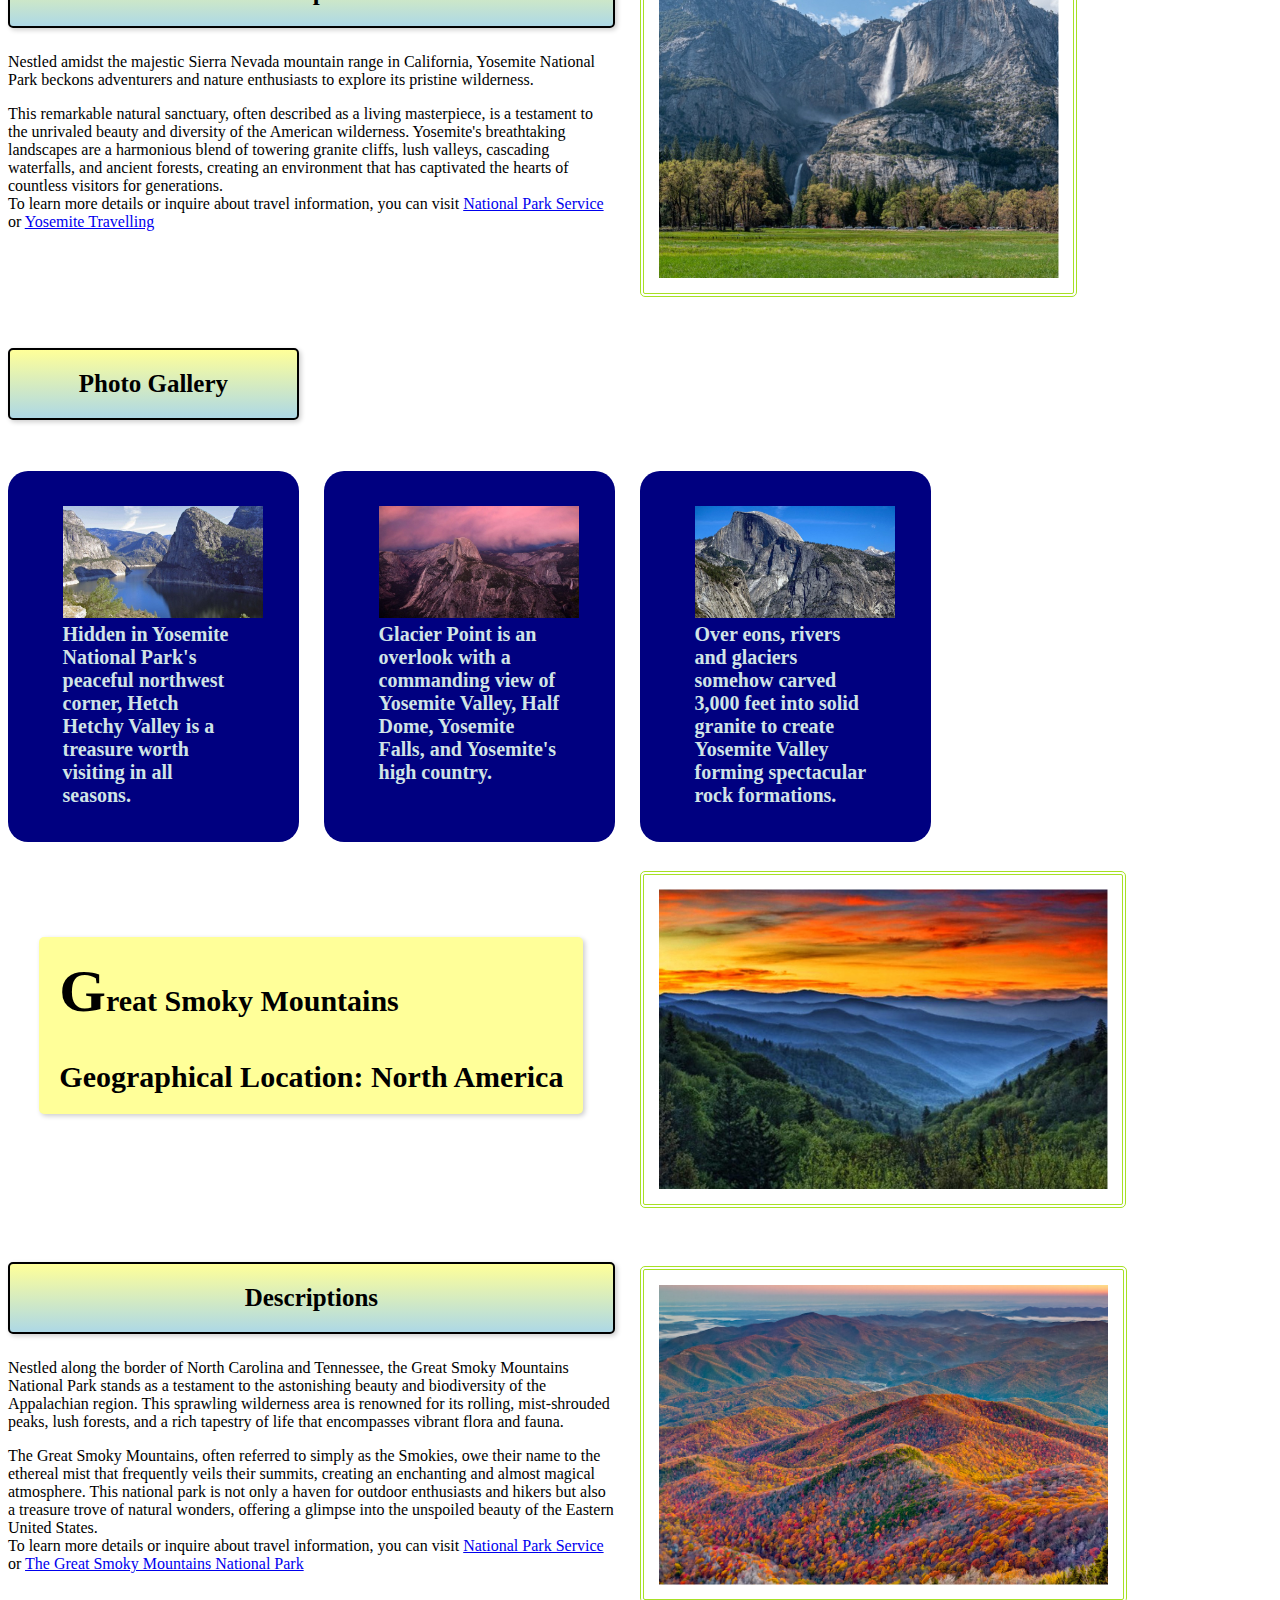
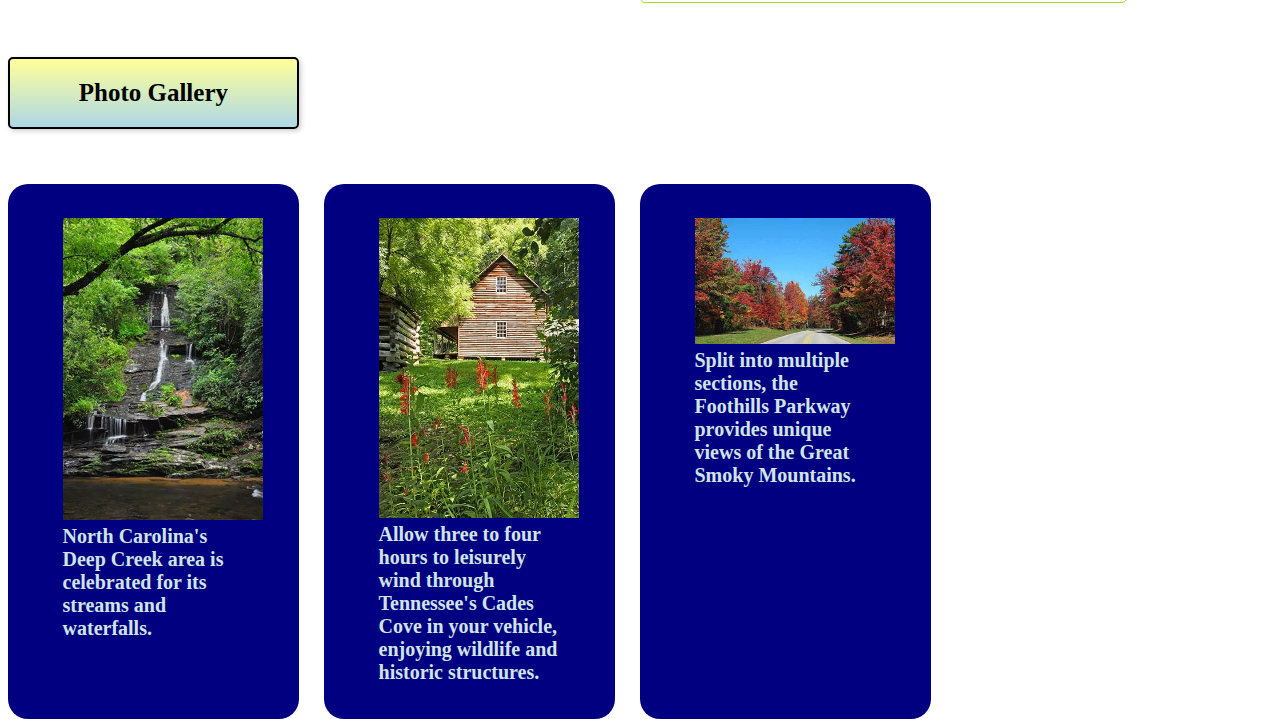
<file: travel.html>
<!DOCTYPE html>
<html lang="en">
<head>
    <meta charset="UTF-8">
    <meta name="viewport" content="width=device-width, initial-scale=1.0">
    <link rel="stylesheet" type="text/css" href="CSS/style.css">
    <title>Travel</title>
</head>
<body>
    <a href="#main-content" class="skip">Skip to Main Content</a>
    <ul class="navigation">
        <li><a href="index.html">Pets</a></li>
        <li><a href="recipes.html">Recipes</a></li>
        <li class="active"><a href="travel.html">Travel</a></li>
    </ul>   
    <h1>Places to travel!</h1>
    <main id="main-content">
        <div class="grid-container">
            <div class="part 1">
                <div class="travel_title">
                    <h2 class="travel_h2">Yellowstone<br><br>Geographical Location: North America</h2>   
                </div>
                <img src="images/yellowstone1.webp" height="300" alt="Yellowstone National Park - Bubbling cauldron" class="travel_photo1">
                <div class="descriptions">
                    <h3 class="description_h3">Descriptions</h3>
                    <p>Nestled in the rugged wilderness of the American West, Yellowstone National Park stands as a living testament to the raw power and unparalleled beauty of the natural world. Established in 1872, it holds the distinction of being the world's first national park, a title that only hints at the remarkable wonders it contains. Covering over 2.2 million acres across the states of Wyoming, Montana, and Idaho, Yellowstone is a vast, untamed landscape teeming with geothermal marvels, pristine lakes, towering waterfalls, and an incredible array of wildlife.</p>
                    <p>The park's geological features are a testament to its dynamic past, with bubbling geysers, steaming hot springs, and the iconic Old Faithful geyser captivating the imagination of visitors from around the globe. Beyond its geothermal wonders, Yellowstone offers a sanctuary for diverse ecosystems, from dense forests to sweeping grasslands, where grizzly bears, wolves, bison, and elk roam freely.<br>To learn more details or inquire about travel information, you can visit <a href="https://www.nps.gov/yell" target="_blank">National Park Service</a> or <a href="https://www.yellowstonenationalpark.com/" target="_blank">Yellowstone Park</a></p>
                </div>
                <img src="images/yellowstone2.jpg" height="300" alt="Yellowstone National Park" class="travel_photo2">
                <h3>Photo Gallery</h3>
                <div class="p1">
                    <figure>
                        <img src="images/Yellowstone3.jpg" width="200" alt="Yellowstone National Park - Fumaroles, Hot Springs, Mudpots, Geysers!">
                        <figcaption>Fumaroles, Hot Springs, Mudpots, Geysers! You can find them all in Yellowstone.</figcaption>
                    </figure>
                </div>

                <div class="p2">
                    <figure>
                        <img src="images/Yellowstone4.jpg" width="200" alt="Yellowstone National Park - Wildlife are abundant">
                        <figcaption>Wildlife are abundant in Yellowstone.</figcaption>
                    </figure>
                </div>

                <div class="p3">
                    <figure>
                        <img src="images/Yellowstone5.jpg" width="200" alt="Yellowstone National Park - The sky over Yellowstone">
                        <figcaption>The sky over Yellowstone can offer colorful and spectacular views.</figcaption>
                    </figure>
                </div>
            </div>

            <div class="part 2">
                <div class="travel_title">
                    <h2 class="travel_h2">Niagara Falls<br><br>Geographical Location: North America</h2>
                </div>
                <img src="images/NiagaraFall1.jpg" height="300" alt="Niagara Falls - Niagara Fall at daytime" class="travel_photo1">
                <div class="descriptions">
                    <h3 class="description_h3">Descriptions</h3>
                    <p>Niagara Falls, one of the most iconic and awe-inspiring natural wonders on Earth, holds a special place in the hearts of travelers and nature enthusiasts alike.</p>
                    <p>Situated on the border between the United States and Canada, this magnificent waterfall complex is a testament to the raw power and beauty of nature. Its thundering waters and mist-shrouded cliffs have captivated the imaginations of millions, drawing visitors from across the globe to witness its sheer grandeur.<br>To learn more details or inquire about travel information, you can visit <a href="https://www.niagaraparks.com/" target="_blank">Niagara Parks</a> or <a href="https://www.niagarafallsadventures.com/" target="_blank">Niagara Falls US Side Tickets</a></p>
                </div>
                <img src="images/NiagaraFall2.jpg" height="300" alt="Niagara Falls - Niagara Fall at night" class="travel_photo2">
                <h3>Photo Gallery</h3>
                <div class="p1">
                    <figure>
                        <img src="images/WhitewaterWalk.webp" width="200" alt="Niagara Falls - White water walk">
                        <figcaption>This tranquil boardwalk offers incredible views of the Niagara River's Class 6 whitewater rapids.</figcaption>
                    </figure>
                </div>

                <div class="p2">
                    <figure>
                        <img src="images/Niagarastation.webp" width="200" alt="Niagara Falls - Niagara power station">
                        <figcaption>From the most towering turbine to the tiniest detail, uncover fascinating stories hidden within the historic Niagara Parks Power Station.</figcaption>
                    </figure>
                </div>

                <div class="p3">
                    <figure>
                        <img src="images/zipline-riding-falls.webp" width="200" alt="Niagara Falls - Zipline-riding-falls">
                        <figcaption>Soar 67 metres high above the Niagara River Gorge, gliding 670 metres past the American Falls and landing atop the Fallsview.</figcaption>
                    </figure>
                </div>
            </div>

            <div class="part 3">
                <div class="travel_title">
                    <h2 class="travel_h2">Grand Canyon<br><br>Geographical Location: North America</h2>
                </div>
                <img src="images/GrandCanyon.jpeg" height="300" alt="Grand Canyon - Grand Canyon" class="travel_photo1">
                <div class="descriptions">
                    <h3 class="description_h3">Descriptions</h3>
                    <p>Nestled within the heart of the American Southwest, the Grand Canyon stands as a testament to the incredible forces of nature that have shaped our planet over millions of years. This colossal chasm, one of the world's most celebrated natural wonders, has earned its reputation for awe-inspiring grandeur and breathtaking beauty.</p>
                    <p>Carved by the mighty Colorado River over eons, the Grand Canyon is a geological marvel that showcases the Earth's history in its stratified rock layers, each revealing a chapter in the story of our planet's evolution.<br>To learn more details or inquire about travel information, you can visit <a href="https://www.nps.gov/grca/" target="_blank">National Park Service</a> or <a href="https://grandcanyon.com/" target="_blank">Grand Canyon Tours</a></p>
                </div>
                <img src="images/GrandCanyon2.jpg" height="300" alt="Grand Canyon - Grand Canyon at winter" class="travel_photo2">
                <h3>Photo Gallery</h3>
                <div class="p1">
                    <figure>
                        <img src="images/Grand_Cnayon_River.jpg" width="200" alt="Grand Canyon - Colorado River">
                        <figcaption>Motorized and non-motorized whitewater rafting trips which launch from Lees Ferry and take-out at Diamond Creek vary greatly in length.</figcaption>
                    </figure>
                </div>

                <div class="p2">
                    <figure>
                        <img src="images/GrandCanyon3.webp" width="200" alt="Grand Canyon - GrandCanyon">
                        <figcaption>Incised by the Colorado River, the canyon is immense, averaging 4,000 feet deep for its entire 277 miles.</figcaption>
                    </figure>    
                </div>

                <div class="p3">
                    <figure>
                        <img src="images/GrandCanyon_NATURE.webp" width="200" alt="Grand Canyon - GrandCanyon Nature">
                        <figcaption>Grand Canyon is considered one of the finest examples of arid-land erosion in the world.</figcaption>
                    </figure>
                </div>
            </div>

            <div class="part 4">
                <div class="travel_title">
                    <h2 class="travel_h2">Yosemite<br><br>Geographical Location: North America</h2>
                </div>
                <img src="images/Yosemite.jpg" height="300" alt="Yosemite National Park - Yosemite National Park" class="travel_photo1">
                <div class="descriptions">
                    <h3 class="description_h3">Descriptions</h3>
                    <p>Nestled amidst the majestic Sierra Nevada mountain range in California, Yosemite National Park beckons adventurers and nature enthusiasts to explore its pristine wilderness.</p>
                    <p>This remarkable natural sanctuary, often described as a living masterpiece, is a testament to the unrivaled beauty and diversity of the American wilderness. Yosemite's breathtaking landscapes are a harmonious blend of towering granite cliffs, lush valleys, cascading waterfalls, and ancient forests, creating an environment that has captivated the hearts of countless visitors for generations.<br>To learn more details or inquire about travel information, you can visit <a href="https://www.nps.gov/yose" target="_blank">National Park Service</a> or <a href="https://www.travelyosemite.com/" target="_blank">Yosemite Travelling</a></p>
                </div>
                <img src="images/Yosemite1.jpg" height="300" alt="Yosemite National Park" class="travel_photo2">
                <h3>Photo Gallery</h3>
                <div class="p1">
                    <figure>
                        <img src="images/HetchHetchy.jpg" width="200" alt="Yosemite National Park - Hetch Hetchy">
                        <figcaption>Hidden in Yosemite National Park's peaceful northwest corner, Hetch Hetchy Valley is a treasure worth visiting in all seasons.</figcaption>
                    </figure>
                </div>

                <div class="p2">
                    <figure>
                        <img src="images/GlacierPoint.jpg" width="200" alt="Yosemite National Park - Glacier Point">
                        <figcaption>Glacier Point is an overlook with a commanding view of Yosemite Valley, Half Dome, Yosemite Falls, and Yosemite's high country.</figcaption>
                    </figure>
                </div>

                <div class="p3">
                    <figure>
                        <img src="images/RockFormations.jpg" width="200" alt="Yosemite National Park - Rock Formations">
                        <figcaption>Over eons, rivers and glaciers somehow carved 3,000 feet into solid granite to create Yosemite Valley forming spectacular rock formations.</figcaption>
                    </figure>
                </div>
            </div>
            
            <div class="part 5">
                <div class="travel_title">
                    <h2 class="travel_h2">Great Smoky Mountains<br><br>Geographical Location: North America</h2>
                </div>
                <img src="images/GreatSmokyMountains1.jpg" height="300" alt="Great Smoky Mountains - Great Smoky Mountains" class="travel_photo1">
                <div class="descriptions">
                    <h3 class="description_h3">Descriptions</h3>
                    <p>Nestled along the border of North Carolina and Tennessee, the Great Smoky Mountains National Park stands as a testament to the astonishing beauty and biodiversity of the Appalachian region. This sprawling wilderness area is renowned for its rolling, mist-shrouded peaks, lush forests, and a rich tapestry of life that encompasses vibrant flora and fauna.</p>
                    <p>The Great Smoky Mountains, often referred to simply as the Smokies, owe their name to the ethereal mist that frequently veils their summits, creating an enchanting and almost magical atmosphere. This national park is not only a haven for outdoor enthusiasts and hikers but also a treasure trove of natural wonders, offering a glimpse into the unspoiled beauty of the Eastern United States.<br>To learn more details or inquire about travel information, you can visit <a href="https://www.nps.gov/grsm" target="_blank">National Park Service</a> or <a href="https://www.gsmnp.com/" target="_blank">The Great Smoky Mountains National Park</a></p>
                </div>
                <img src="images/GreatSmokyMountains2.jpg" height="300" alt="Great Smoky Mountains" class="travel_photo2">
                <h3>Photo Gallery</h3>
                <div class="p1">
                    <figure>
                        <img src="images/Deepcreek.webp" width="200" alt="Great Smoky Mountains - Deep creek">
                        <figcaption>North Carolina's Deep Creek area is celebrated for its streams and waterfalls.</figcaption>
                    </figure>
                </div>

                <div class="p2">
                    <figure>
                        <img src="images/cadescove.webp" width="200" alt="Great Smoky Mountains - Cades cove">
                        <figcaption>Allow three to four hours to leisurely wind through Tennessee's Cades Cove in your vehicle, enjoying wildlife and historic structures.</figcaption>
                    </figure>
                </div>

                <div class="p3">
                    <figure>
                        <img src="images/FoothillsParkway.jpg" width="200" alt="Great Smoky Mountains - Foothills Parkway">
                        <figcaption>Split into multiple sections, the Foothills Parkway provides unique views of the Great Smoky Mountains.</figcaption>
                    </figure>   
                </div>
            </div>         
        </div>
    </main>
</body>
</html>
</file>
<file: CSS/style.css>
.navigation {
    list-style: none;
    padding: 0;
    height:50px;
}


.navigation li{
    text-decoration: none;
    background-color: darkorange;
    text-align: center;
    display:inline-block;
    width:32%;
    height:100%;
    margin:auto auto;
    line-height:50px;
}

.navigation li.active {
    background-color: darkslategrey;
    box-shadow: inset 0 0 40px rgba(0, 0, 0, 0.5);
}

.navigation li.active a{
    color:white;
}

.navigation li a {
    font-size:1rem;
    padding:auto 0;
    color:black
}
.navigation li:hover {
    background-color: #1fb3ee;
    color: blueviolet;
}

.navigation li a:hover{
    color:black;
}

.skip {
    position: absolute;
    top: -20em;
  }

.skip:focus {
    position: static;
    top: auto;
    left: auto;
    padding: 10px;
    background-color: #007bff;
    color: #fff;
    text-decoration: none;
    display: inline;
}
  

.skip:focus:hover {
    background-color: #0056b3;
}

h1 {
    font-size: 50px;
    color: black;
    margin: 0 auto;
    background-color: #FFA500; 
    margin:3% 20% 3% 20%;
    padding: 20px;
    border: 2px black;
    border-style:dashed;
    border-radius: 10px;
    box-shadow: 2px 2px 5px rgba(0, 0, 0, 0.2);
    text-align: center;
}

.grid-container {
    display: grid;
}

.part {
    display:grid;
    grid-column:1/5;
    grid-template-columns: 23% 23% 23% 23%;
    grid-gap:2%
}

h2 {
    grid-column: 1/3;
    font-size: 30px;
    color: black;
    margin:auto auto;
    background-color: #ffff99; 
    padding: 20px; 
    border: 2px  black; 
    border-radius: 5px; 
    box-shadow: 2px 2px 5px rgba(0, 0, 0, 0.2); 
}
.photo1{
    grid-column-start: 3;
    width: 100%;
    height: 100%;
    margin-top:30%;
    padding: 0;
    max-height: 450px;
}
.photo0{
    grid-column-start: 3;
    width: 100%;
    height: 100%;
    margin-top:0;
    padding: 0;
    max-height:300px;
}

.p1{
    display:block;
    grid-column:1;
    font-size: 20px;
    color: #d0e4e6;
    background-color: #000080;
    border-radius: 20px;
    font-family: 'Times New Roman', Times, serif;
    font-weight: bold;
    margin: 0;
    padding: 5%;
    margin-bottom: 20px;
}

.p2{
    display:block;
    grid-column:2;
    font-size: 20px;
    color: #d0e4e6;
    background-color: #000080;
    border-radius: 20px;
    font-family: 'Times New Roman', Times, serif;
    font-weight: bold;
    margin: 0;
    padding: 5%;
    margin-bottom: 20px;
}

.p3{
    display:block;
    grid-column:3;
    font-size: 20px;
    color: #d0e4e6;
    background-color: #000080;
    border-radius: 20px;
    font-family: 'Times New Roman', Times, serif;
    font-weight: bold;
    margin: 0;
    padding: 5%;
    margin-bottom: 20px;
}


.p4{
    display:block;
    grid-column:4;
    font-size: 20px;
    color: #d0e4e6;
    background-color: #000080;
    border-radius: 20px;
    font-family: 'Times New Roman', Times, serif;
    font-weight: bold;
    margin: 0;
    padding: 5%;
    margin-bottom: 20px;
}

.p1::first-letter,
.p2::first-letter,
.p3::first-letter,
.p4::first-letter {
    font-size: 40px;
}

h3 {
    grid-column:1/2;
    font-size: 25px;
    color: black;
    background: linear-gradient(0deg, #ADD8E6, #FFFF99); 
    padding: 20px;
    border: 2px solid black; 
    border-radius: 5px;
    box-shadow: 2px 2px 5px rgba(0, 0, 0, 0.2);
    text-align: center;
}

.photo2{
    width:90%;
    height:90%;
    padding:5%;
    grid-column:1;
    border:4px double #a7e024;
    border-radius: 5px;
}

.photo3{
    grid-column:2;
    width:90%;
    height:90%;
    padding:5%;
    border:4px double #a7e024;
    border-radius: 5px;
}

.photo4{
    grid-column:3;
    width:90%;
    height:90%;
    padding:5%;
    border:4px double #a7e024;
    border-radius: 5px;
}

.photo5{
    grid-column:4;
    width:90%;
    height:90%;
    padding:5%;
    border:4px double #a7e024;
    border-radius: 5px;
}

.recipes_h3 {
    font-size: 20px;
    color: #FF5733;
    text-decoration: underline;
    padding: 2px;
    border: 2px solid #000000;
    border-radius: 5px;
}

.recipes_photo{
    grid-column:1/3;
}

.travel_photo1{
    grid-column:3/4;
    padding:5%;
    border:4px double #a7e024;
    border-radius: 5px;
    max-height: 100%;
    margin-top:30%;
}

.travel_photo2{
    grid-column:3/4;
    margin-top:10%;
    padding:5%;
    border:4px double #a7e024;
    border-radius: 5px;
    max-height: 100%;
}

.descriptions{
    grid-column:1/3;
}

.description_h3{
    grid-column:1/2;
}

.travel_title{
    grid-column:1/3;
    margin-top:10%;
    display:grid;
}

.travel_h2::first-letter{
    font-size: 60px;
}
@media only screen and (max-width: 750px) {
    .grid-container {
        display: block;
    }

    .part {
        display: block;
        margin-bottom: 20px;
    }

    h2 {
        grid-column: auto;
        font-size: 24px;
        margin-bottom: 5%;
    }

    .photo1,
    .photo0 {
        grid-column-start: auto;
        width: 100%;
        max-height: none;
        margin: 0;
    }

    .p1,
    .p2,
    .p3,
    .p4 {
        font-size: 16px;
        margin-bottom: 5%,0,5%,0;

    }

    .p1::first-letter,
    .p2::first-letter,
    .p3::first-letter,
    .p4::first-letter {
        font-size: 24px;
    }

    h3 {
        font-size: 20px;
    }

    .photo2,
    .photo3,
    .photo4,
    .photo5 {
        width: 90%;
        padding: 10px;
        border: 2px double #a7e024;
        border-radius: 10px;
        max-height: none;
    }
}

@media (prefers-reduced-motion: reduce) {
    #animated-gif {
        display: none;
    }
}
</file>
